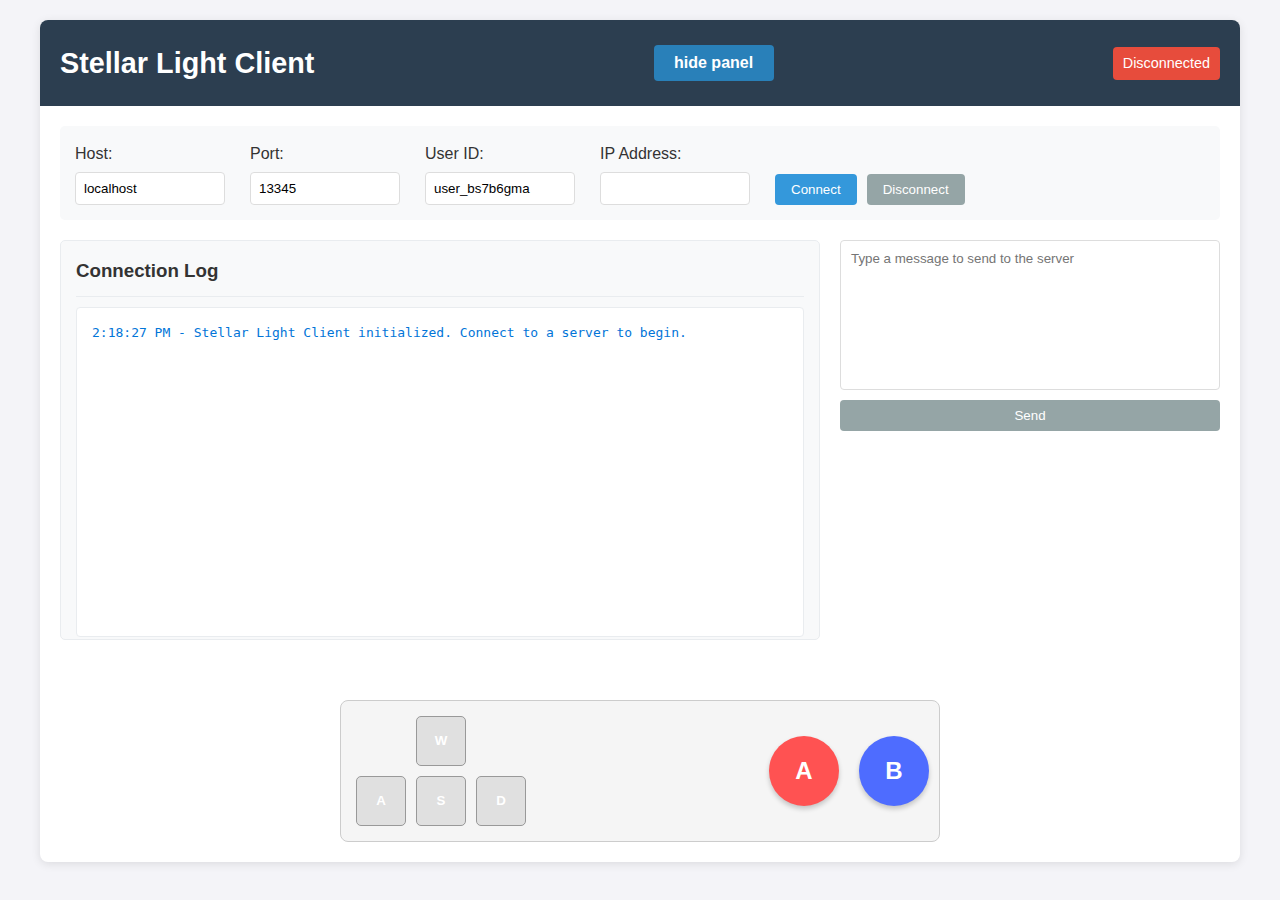
<file: construct/index.html>
<!DOCTYPE html>
<html lang="en">
<head>
    <meta charset="UTF-8">
    <meta name="viewport" content="width=device-width, initial-scale=1.0">
    <title>Stellar Light Client</title>
    <link rel="stylesheet" href="css/styles.css">
</head>
<body>
    <div class="container">
        <header>
            <h1>Stellar Light Client</h1>
            <div class="panel-controls">
                <button id="panel-toggle-btn">hide panel</button>
            </div>
            <div id="connection-status">Disconnected</div>
        </header>
        
        <main>
            <div class="connection-panel">
                <div class="form-group">
                    <label for="host">Host:</label>
                    <input type="text" id="host" value="localhost" data-persist="true">
                </div>
                <div class="form-group">
                    <label for="port">Port:</label>
                    <!-- 13345 is the port for the WebSocket server -->
                    <input type="number" id="port" value="13345" data-persist="true">
                </div>
                <div class="form-group">
                    <label for="user-id">User ID:</label>
                    <input type="text" id="user-id" value="" data-persist="true">
                </div>
                <div class="form-group">
                    <label for="user-address">IP Address:</label>
                    <input type="text" id="user-address" value="" readonly>
                </div>
                <button id="connect-btn">Connect</button>
                <button id="disconnect-btn" disabled>Disconnect</button>
            </div>
            
            <div class="client-display">
                <div class="log-container">
                    <h3>Connection Log</h3>
                    <div id="log-output"></div>
                </div>
                
                <div class="input-container">
                    <textarea id="message-input" placeholder="Type a message to send to the server"></textarea>
                    <button id="send-btn" disabled>Send</button>
                </div>
            </div>
        </main>
        
        <!-- Add game controller -->
        <div class="game-controller">
            <div class="direction-pad">
                <button id="btn-w" class="control-btn direction-btn">W</button>
                <div class="direction-middle">
                    <button id="btn-a" class="control-btn direction-btn">A</button>
                    <button id="btn-s" class="control-btn direction-btn">S</button>
                    <button id="btn-d" class="control-btn direction-btn">D</button>
                </div>
            </div>
            <div class="action-buttons">
                <button id="btn-action-a" class="control-btn action-btn action-btn-a">A</button>
                <button id="btn-action-b" class="control-btn action-btn action-btn-b">B</button>
            </div>
        </div>
    </div>
    
    <!-- Load scripts -->
    <script src="js/msgpack.min.js"></script>
    <script src="js/utils.js"></script>
    <script src="js/networking.js"></script>
    <script src="js/app.js"></script>
</body>
</html>
</file>
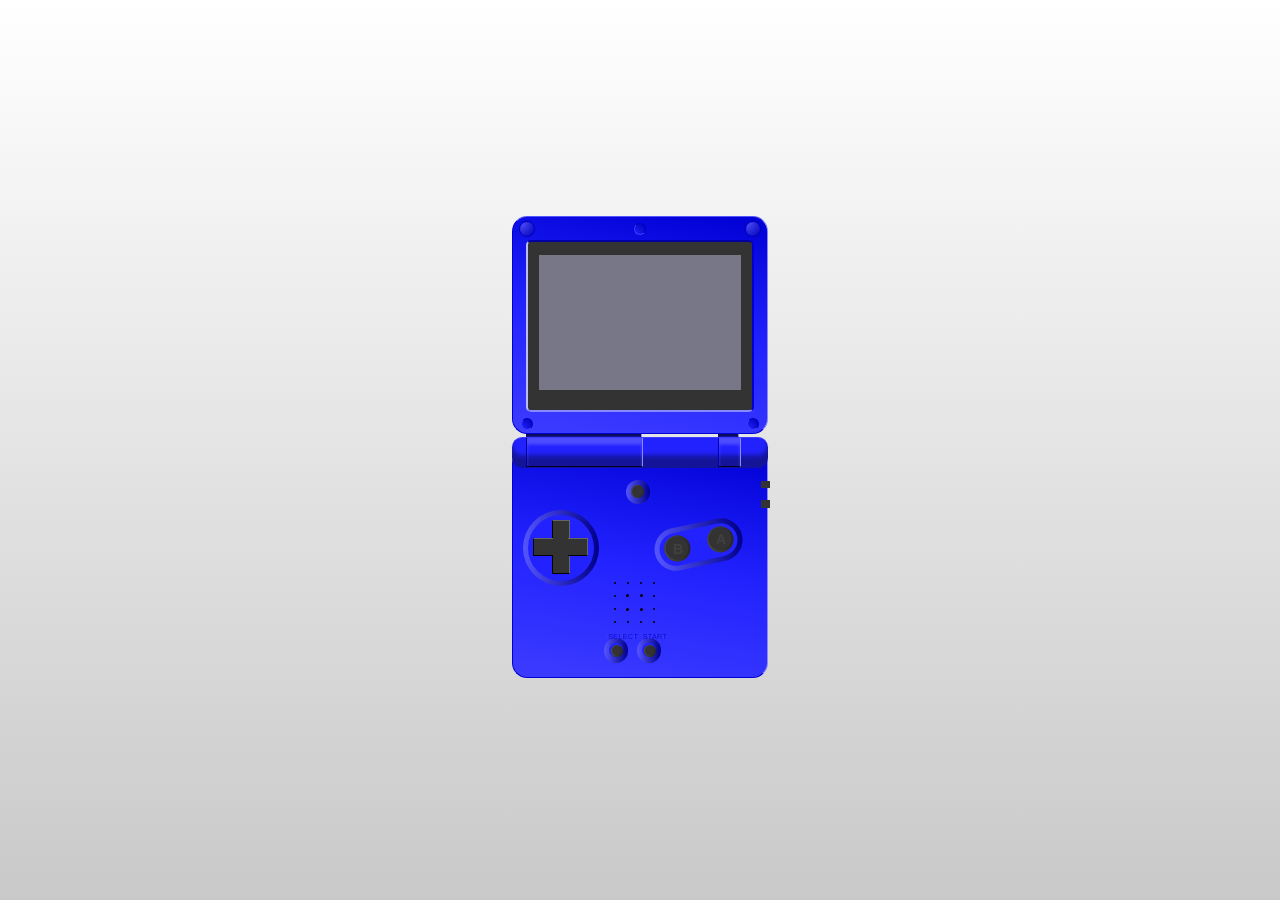
<file: gameboy/gameboy.html>
<!DOCTYPE html>
<html lang="en">
<head>
	<meta charset="UTF-8">
	<meta name="viewport" content="width=device-width, initial-scale=1.0">
	<title>Game Boy Advance SP</title>
	<link rel="stylesheet" href="./css/gameboy.css">
</head>
<body>
	<div class="system-container" id="gbasp">
		<div class="screen-body">
			<div class="screen-bumper" id="bumper-ul"></div>
			<div class="screen-bumper" id="bumper-ur"></div>
			<div class="screen-bumper small-bumper" id="bumper-tm"></div>
			<div class="screen-bumper small-bumper" id="bumper-ll"></div>
			<div class="screen-bumper small-bumper" id="bumper-lr"></div>
			<div class="screen-border">
				<div class="screen">
					<canvas id="gameCanvas" width="320" height="240"></canvas>
				</div>
			</div>
		</div>
		<div class="swivel"> </div>
		
		<div class="gamepad-body">
			<div class="power-light"></div>
			<div class="power-light"></div>

			<div class="pad-container dpad-container">
				<div class="d-pad"></div>
			</div>
				
			<div class="pad-container buttons-container"> 
				<div class="b-button">
					<span class="letter">B</span>
				</div>
				
				<a href="#"><div class="a-button">
					<span class="letter">A</span>
				</div></a>
				
			</div>
				
			<div class="pad-container power-container">
				<a href="#"><div class="b-button power-button"> 
					</div></a>
			</div>
				<div class="speaker-holder">
					<div class="dot small-dot"></div>
					<div class="dot small-dot"></div>
					<div class="dot small-dot"></div>
					<div class="dot small-dot"></div>
					<div class="dot small-dot"></div>
					<div class="dot large-dot"></div>
					<div class="dot large-dot"></div>
					<div class="dot small-dot"></div>
					<div class="dot small-dot"></div>
					<div class="dot large-dot"></div>
					<div class="dot large-dot"></div>
					<div class="dot small-dot"></div>
					<div class="dot small-dot"></div>
					<div class="dot small-dot"></div>
					<div class="dot small-dot"></div>
					<div class="dot small-dot"></div>
			</div>
				
			<div class="pad-container select-container">
				<div class="a-button select-button"> </div>
				</div>

			<div class="pad-container start-container">
					<div class="a-button start-button"> 
				</div>
				</div>
			
			<div class="select-label">SELECT</div>
			<div class="select-label">SELECT</div>

			<div class="start-label">START</div>
			<div class="start-label">START</div>
		</div>
	</div>

	<script src="./js/gameboy.js"></script>
</body>
</html>
</file>
<file: construct/css/styles.css>
* {
    box-sizing: border-box;
    margin: 0;
    padding: 0;
}

body {
    font-family: 'Segoe UI', Tahoma, Geneva, Verdana, sans-serif;
    line-height: 1.6;
    color: #333;
    background-color: #f4f4f8;
    padding: 20px;
}

.container {
    max-width: 1200px;
    margin: 0 auto;
    background-color: #fff;
    border-radius: 8px;
    box-shadow: 0 2px 10px rgba(0, 0, 0, 0.1);
    overflow: hidden;
}

header {
    background-color: #2c3e50;
    color: white;
    padding: 20px;
    display: flex;
    justify-content: space-between;
    align-items: center;
}

header h1 {
    margin: 0;
    font-size: 1.8rem;
}

#connection-status {
    background-color: #e74c3c;
    color: white;
    padding: 5px 10px;
    border-radius: 4px;
    font-size: 0.9rem;
}

#connection-status.connected {
    background-color: #2ecc71;
}

main {
    padding: 20px;
}

.connection-panel {
    margin-bottom: 20px;
    padding: 15px;
    background-color: #f8f9fa;
    border-radius: 5px;
    display: flex;
    flex-wrap: wrap;
    gap: 10px;
    align-items: flex-end;
}

.form-group {
    margin-right: 15px;
}

.form-group label {
    display: block;
    margin-bottom: 5px;
    font-weight: 500;
}

.form-group input {
    padding: 8px;
    border: 1px solid #ddd;
    border-radius: 4px;
    width: 150px;
}

button {
    padding: 8px 16px;
    background-color: #3498db;
    color: white;
    border: none;
    border-radius: 4px;
    cursor: pointer;
    transition: background-color 0.3s;
}

button:hover {
    background-color: #2980b9;
}

button:disabled {
    background-color: #95a5a6;
    cursor: not-allowed;
}

.client-display {
    display: grid;
    grid-template-columns: 2fr 1fr;
    gap: 20px;
    margin-bottom: 20px;
}

.log-container {
    background-color: #f8f9fa;
    border: 1px solid #e9ecef;
    border-radius: 5px;
    padding: 15px;
    height: 400px;
}

.log-container h3 {
    margin-bottom: 10px;
    border-bottom: 1px solid #e9ecef;
    padding-bottom: 10px;
}

#log-output {
    height: 330px;
    overflow-y: auto;
    font-family: monospace;
    white-space: pre-wrap;
    background-color: #fff;
    padding: 10px;
    border-radius: 4px;
    border: 1px solid #e9ecef;
}

.input-container {
    display: flex;
    flex-direction: column;
    gap: 10px;
}

#message-input {
    height: 150px;
    padding: 10px;
    border: 1px solid #ddd;
    border-radius: 4px;
    resize: none;
    font-family: inherit;
}

.log-entry {
    margin-bottom: 5px;
    padding: 5px;
    border-radius: 3px;
}

.log-info {
    color: #0275d8;
}

.log-error {
    color: #d9534f;
    background-color: rgba(217, 83, 79, 0.1);
}

.log-success {
    color: #5cb85c;
}

.log-warning {
    color: #f39c12;
}

/* Game Canvas Container */
.game-container {
    margin-top: 20px;
    width: 100%;
    display: flex;
    justify-content: center;
    align-items: center;
}

/* Game Canvas Styles */
#game-canvas {
    display: block;
    border: 2px solid #2c3e50;
    background-color: #000;
    max-width: 100%;
    height: auto;
}

.hidden {
    display: none;
}

.panel-controls {
    display: inline-block;
    margin: 0 15px;
}

#panel-toggle-btn {
    background-color: #2980b9;
    color: white;
    border: none;
    border-radius: 4px;
    padding: 8px 20px;
    cursor: pointer;
    font-size: 16px;
    font-weight: bold;
    min-width: 120px;
    height: 36px;
    transition: background-color 0.2s;
}

#panel-toggle-btn:hover {
    background-color: #3498db;
}

/* Game Controller Styles */
.game-controller {
    display: flex;
    justify-content: space-between;
    margin: 20px auto;
    max-width: 600px;
    padding: 10px;
    border: 1px solid #ccc;
    border-radius: 8px;
    background-color: #f5f5f5;
}

.direction-pad {
    display: flex;
    flex-direction: column;
    align-items: center;
}

.direction-middle {
    display: flex;
    align-items: center;
}

.direction-btn {
    width: 50px;
    height: 50px;
    margin: 5px;
    background-color: #e0e0e0;
    border: 1px solid #999;
    border-radius: 5px;
    font-weight: bold;
    cursor: pointer;
}

.action-buttons {
    display: flex;
    align-items: center;
    gap: 20px;
}

.action-btn {
    width: 70px;
    height: 70px;
    border-radius: 50%;
    font-weight: bold;
    font-size: 24px;
    cursor: pointer;
    border: none;
    color: white;
    box-shadow: 0 3px 5px rgba(0, 0, 0, 0.2);
}

.action-btn-a {
    background-color: #ff5252;
}

.action-btn-b {
    background-color: #4e6cff;
}

.control-btn:active {
    transform: scale(0.95);
}
</file>
<file: gameboy/css/gameboy.css>
/* Adjust this to change the size of the whole pen */
html {
    font-size: 2vw;
  }
  
  body {
    margin: 0;
    padding: 0;
    background: #ffffff;
    background: -moz-linear-gradient(top, #ffffff 0%, #C9C9C9 100%);
    background: -webkit-gradient(linear, left top, left bottom, color-stop(0%, #ffffff), color-stop(100%, #e5e5e5));
    background: -webkit-linear-gradient(top, #ffffff 0%, #C9C9C9 100%);
    background: -o-linear-gradient(top, #ffffff 0%, #C9C9C9 100%);
    background: -ms-linear-gradient(top, #ffffff 0%, #C9C9C9 100%);
    background: linear-gradient(to bottom, #ffffff 0%, #C9C9C9 100%);
    height: 100vh;
    width: 100%;
    display: flex;
    justify-content: center;
    align-items: center;
  }
  
  body .system-container#gbasp {
    width: 40.0rem;
    height: 73.0rem;
    margin: 2.0rem auto;
    z-index: 0;
  }
  
  body .system-container#gbasp .screen-body {
    background-color: #2222ff;
    background: linear-gradient(10deg, #3c3cff, #2222ff, #0000d4);
    width: 40.0rem;
    height: 34.0rem;
    border-radius: 2.4rem;
    position: relative;
    padding: 2.0rem;
    box-sizing: border-box;
    border: 0.3rem solid #0000d4;
    border-right-color: #8888ff;
    border-top-color: #5555ff;
  }
  
  body .system-container#gbasp .screen-body:before {
    content: '';
    width: 18.0rem;
    height: .8rem;
    background-color: #2222ff;
    position: absolute;
    bottom: -.8rem;
    z-index: -1;
    left: 2.0rem;
    border-right: 0.2rem solid #8888ff;
    -webkit-box-shadow: inset 0rem 0.6rem 0.5rem 0rem rgba(0, 0, 0, 0.75);
    -moz-box-shadow: inset 0rem 0.6rem 0.5rem 0rem rgba(0, 0, 0, 0.75);
    box-shadow: inset 0rem 0.6rem 0.5rem 0rem rgba(0, 0, 0, 0.75);
  }
  
  body .system-container#gbasp .screen-body:after {
    content: '';
    width: 3.2rem;
    height: .8rem;
    background-color: #2222ff;
    position: absolute;
    bottom: -.8rem;
    z-index: -1;
    left: 32.0rem;
    border-right: 0.2rem solid #8888ff;
    -webkit-box-shadow: inset 0rem 0.6rem 0.5rem 0rem rgba(0, 0, 0, 0.75);
    -moz-box-shadow: inset 0rem 0.6rem 0.5rem 0rem rgba(0, 0, 0, 0.75);
    box-shadow: inset 0rem 0.6rem 0.5rem 0rem rgba(0, 0, 0, 0.75);
  }
  
  body .system-container#gbasp .screen-border {
    background-color: #333;
    width: 100%;
    margin: 1.6rem auto;
    height: 26.8rem;
    box-sizing: border-box;
    border: 0.4rem solid #bbbbff;
    border-radius: .8rem;
    border-top-color: #0000a2;
    border-right-color: #0000d4;
    border-bottom-color: #8888ff;
  }
  
  body .system-container#gbasp .screen-border img {
    position: absolute;
    left: 11.2rem;
    bottom: 4rem;
    opacity: .7;
    width: 17.5rem;
  }
  
  body .system-container#gbasp .screen {
    background-color: #777788;
    margin: 2.0rem auto;
    width: 90%;
    height: 21.0rem;
  }
  
  body .system-container#gbasp .screen iframe {
    width: 100%;
    height: 21.0rem;
  }
  
  body .system-container#gbasp .screen-bumper {
    border-radius: 100%;
    width: 2.2rem;
    height: 2.2rem;
    position: absolute;
    background: radial-gradient(circle at top left, #5555ff, #0000bb);
    border: 0.2rem solid #0000bb;
  }
  
  body .system-container#gbasp #bumper-ul {
    left: 1.0rem;
    top: .6rem;
  }
  
  body .system-container#gbasp #bumper-ur {
    right: 1.0rem;
    top: .6rem;
  }
  
  body .system-container#gbasp #bumper-ll {
    left: 1.2rem;
    bottom: .4rem;
  }
  
  body .system-container#gbasp #bumper-lr {
    right: 1.2rem;
    bottom: .4rem;
  }
  
  body .system-container#gbasp #bumper-tm {
    left: calc(50% - 1.0rem);
    top: .8rem;
  }
  
  body .system-container#gbasp .small-bumper {
    width: 1.6rem;
    height: 1.6rem;
    background: radial-gradient(circle at bottom left, #2222ff, #0000bb);
    border-width: .1rem;
    border-left-color: #3c3cff;
    border-bottom-color: #3c3cff;
  }
  
  body .system-container#gbasp .swivel {
    width: 100%;
    border-radius: 1.6rem;
    height: 4.8rem;
    background-color: #2222ff;
    position: relative;
    top: .4rem;
    -webkit-box-shadow: inset 0rem -2rem 0.8rem 0rem rgba(0, 0, 0, 0.4);
    -moz-box-shadow: inset 0rem -2rem 0.8rem 0rem rgba(0, 0, 0, 0.4);
    box-shadow: inset 0rem -2rem 0.8rem 0rem rgba(0, 0, 0, 0.4);
    border-top: 0.2rem solid #3c3cff;
  }
  
  body .system-container#gbasp .swivel:before {
    content: '';
    width: 18.0rem;
    height: 4.5rem;
    position: absolute;
    bottom: -2.0rem;
    z-index: 1;
    left: 2.2rem;
    top: .0rem;
    border-right: 0.2rem solid #8888ff;
    border-left: 0.2rem solid #0000a2;
    border-bottom: 0.3rem solid #000022;
    -webkit-box-shadow: inset 0rem 1rem 0.5rem 0rem rgba(255, 255, 255, 0.2);
    -moz-box-shadow: inset 0rem 1rem 0.5rem 0rem rgba(255, 255, 255, 0.2);
    box-shadow: inset 0rem 1rem 0.5rem 0rem rgba(255, 255, 255, 0.2);
  }
  
  body .system-container#gbasp .swivel:after {
    content: '';
    width: 3.2rem;
    height: 4.5rem;
    position: absolute;
    bottom: -2.0rem;
    z-index: 1;
    left: 32.2rem;
    top: .0rem;
    border-right: 0.2rem solid #8888ff;
    border-left: 0.2rem solid #0000bb;
    border-bottom: 0.3rem solid #000022;
    -webkit-box-shadow: inset 0rem 1rem 0.5rem 0rem rgba(255, 255, 255, 0.2);
    -moz-box-shadow: inset 0rem 1rem 0.5rem 0rem rgba(255, 255, 255, 0.2);
    box-shadow: inset 0rem 1rem 0.5rem 0rem rgba(255, 255, 255, 0.2);
  }
  
  body .system-container#gbasp .gamepad-body {
    background-color: #2222ff;
    background: linear-gradient(10deg, #3c3cff, #2222ff, #0000d4);
    width: 40.0rem;
    height: 36.0rem;
    border-radius: 2.4rem;
    position: relative;
    padding: 2.0rem;
    box-sizing: border-box;
    border: 0.3rem solid #0000d4;
    border-right-color: #8888ff;
    border-top-color: #5555ff;
    z-index: -1;
    top: -2.8rem;
  }
  
  body .system-container#gbasp .pad-container {
    width: 11.0rem;
    height: 11.0rem;
    border: none;
    border-radius: 100%;
    position: absolute;
    left: 2.0rem;
    top: 10.0rem;
  }
  
  body .system-container#gbasp .pad-container:before {
    content: '';
    z-index: 0;
    top: .4rem;
    left: .4rem;
    height: inherit;
    width: inherit;
    background: #2222ff;
    position: absolute;
    border-radius: inherit;
  }
  
  body .system-container#gbasp .pad-container:after {
    content: '';
    position: absolute;
    z-index: -1;
    top: -.4rem;
    left: -.4rem;
    width: inherit;
    height: inherit;
    background: linear-gradient(to right, #5555ff, #000088);
    border-radius: inherit;
  }
  
  body .system-container#gbasp .dpad-container {
    border: none;
    background: #2222ff;
    z-index: 99;
  }
  
  body .system-container#gbasp .dpad-container:before {
    width: 11.8rem;
    height: 11.8rem;
    border-radius: 100%;
    background: linear-gradient(to right, #5555ff, #000088);
    content: '';
    position: absolute;
    top: -.4rem;
    left: -.4rem;
    z-index: -1;
  }
  
  body .system-container#gbasp .dpad-container:after {
    width: 10.2rem;
    height: 10.2rem;
    border-radius: 100%;
    background: #2222ff;
    content: '';
    position: absolute;
    top: .4rem;
    left: .4rem;
    z-index: -1;
  }
  
  body .system-container#gbasp .d-pad {
    width: 2.8rem;
    height: 8.4rem;
    background-color: #333;
    position: relative;
    margin: 1.2rem auto;
    box-sizing: border-box;
    border: 0.2rem solid black;
    border-top: 0.2rem solid #666666;
    border-right: 0.2rem solid #666666;
  }
  
  body .system-container#gbasp .d-pad:before {
    width: 3.1rem;
    height: 2.8rem;
    position: absolute;
    content: '';
    background-color: #333;
    left: -3.1rem;
    top: 2.6rem;
    border-bottom: 0.2rem solid black;
    border-left: 0.2rem solid black;
    border-top: 0.2rem solid #666666;
    box-sizing: border-box;
  }
  
  body .system-container#gbasp .d-pad:after {
    width: 3.1rem;
    height: 2.8rem;
    position: absolute;
    content: '';
    background-color: #333;
    left: 2.3rem;
    top: 2.6rem;
    border-top: 0.2rem solid #666666;
    border-right: 0.2rem solid #666666;
    border-bottom: 0.2rem solid black;
    box-sizing: border-box;
  }
  
  body .system-container#gbasp .buttons-container {
    width: 12.4rem;
    height: 5.1rem;
    border: 0.8rem solid #0000bb;
    border: none !important;
    background: yellow;
    border-radius: 11.0rem;
    position: relative;
    left: 20.8rem;
    top: 10.4rem;
    border-top-color: #000088;
    border-left-color: #5555ff;
    border-bottom-color: #3c3cff;
    transform: rotate(-12deg);
    z-index: 1;
  }
  
  body .system-container#gbasp .buttons-container:before {
    width: inherit;
    height: inherit;
    background: #2222ff;
    top: 0rem;
    left: 0rem;
    position: absolute;
    content: '';
    border-radius: 11rem;
    z-index: 0;
  }
  
  body .system-container#gbasp .buttons-container:after {
    content: '';
    position: absolute;
    left: -.8rem;
    top: -.8rem;
    border-radius: 11.0rem;
    width: 14rem;
    height: 6.7rem;
    background: linear-gradient(to right, #5555ff, #000088);
    z-index: -1;
  }
  
  body .system-container#gbasp .buttons-container .letter {
    display: block;
    position: absolute;
    z-index: 200;
    top: .05em;
    left: calc(50% - .3em);
  }
  
  body .system-container#gbasp .b-button, body .system-container#gbasp .a-button {
    font-family: Arial, Helvetica, sans-serif;
    font-weight: 700;
    line-height: 4.0rem;
    font-size: 2.2rem;
    color: #404040;
    transform: rotate(12deg);
    text-align: center;
    width: 4.0rem;
    height: 4.0rem;
    background-color: #333;
    border-radius: 100%;
    position: absolute;
    left: .8rem;
    top: .5rem;
    box-sizing: border-box;
    border: none;
  }
  
  body .system-container#gbasp .b-button:before, body .system-container#gbasp .a-button:before {
    width: inherit;
    height: inherit;
    border-radius: inherit;
    content: '';
    position: absolute;
    background: yellow;
    left: -0rem;
    top: -0rem;
    background: linear-gradient(to right, #4d4d4d, #262626);
    z-index: -1;
  }
  
  body .system-container#gbasp .b-button:after, body .system-container#gbasp .a-button:after {
    width: 3.6rem;
    height: 3.6rem;
    background: #333;
    content: '';
    position: absolute;
    left: .2rem;
    top: .2rem;
    border-radius: inherit;
    z-index: 0;
  }
  
  body .system-container#gbasp .a-button {
    left: 7.6rem;
  }
  
  body .system-container#gbasp .power-container {
    width: 2.0rem;
    height: 2.0rem;
    position: absolute;
    left: 18.0rem;
    top: 5.2rem;
    border-width: .5rem;
  }
  
  body .system-container#gbasp .power-container:after {
    width: 3.8rem;
    height: 3.8rem;
  }
  
  body .system-container#gbasp .power-container:before {
    left: 0.5rem;
    top: 0.5rem;
  }
  
  body .system-container#gbasp .power-button {
    width: 2.1rem;
    height: 2.1rem;
    position: absolute;
    left: calc(50% - 0.5rem);
    top: calc(50% - 0.5rem);
    color: #fff;
  }
  
  body .system-container#gbasp .power-button:after {
    width: 1.6rem;
    height: 1.6rem;
    left: .2rem;
    top: .2rem;
  }
  
  body .system-container#gbasp .speaker-holder {
    width: 8.0rem;
    height: 8.0rem;
    position: absolute;
    top: 20.0rem;
    left: 15.0rem;
    display: flex;
    justify-content: space-between;
    flex-wrap: wrap;
    align-items: center;
  }
  
  body .system-container#gbasp .dot {
    width: .3rem;
    height: .3rem;
    background-color: #000;
    margin: .8rem;
    border-radius: 100%;
  }
  
  body .system-container#gbasp .large-dot {
    width: .5rem;
    height: .5rem;
    border-radius: .5rem;
  }
  
  body .system-container#gbasp .select-container, body .system-container#gbasp .start-container {
    width: 2.2rem;
    height: 2.2rem;
    position: absolute;
    left: 14.6rem;
    top: 30.0rem;
  }
  
  body .system-container#gbasp .select-container:after, body .system-container#gbasp .start-container:after {
    width: 3.8rem;
    height: 3.8rem;
  }
  
  body .system-container#gbasp .start-container {
    left: 19.8rem;
  }
  
  body .system-container#gbasp .select-button, body .system-container#gbasp .start-button {
    position: absolute;
    height: 1.8rem;
    width: 1.8rem;
    left: calc(50% - 0.45rem);
    top: calc(50% - 0.45rem);
  }
  
  body .system-container#gbasp .select-button:after, body .system-container#gbasp .start-button:after {
    height: 1.4rem;
    width: 1.4rem;
    top: .2rem;
    left: .2rem;
  }
  
  body .system-container#gbasp .a-button:active {
    background-color: #999999;
  }
  
  body .system-container#gbasp .select-label, body .system-container#gbasp .start-label {
    position: absolute;
    font-family: Impact, Charcoal, sans-serif;
    font-size: 1.2rem;
    left: 14.8rem;
    bottom: 5.6rem;
    color: #0000d4;
    z-index: 2;
  }
  
  body .system-container#gbasp .start-label {
    left: 20.2rem;
  }
  
  body .system-container#gbasp .start-label + .start-label {
    left: 20.1rem;
    bottom: 5.7rem;
    color: #5555ff;
    z-index: 1;
  }
  
  body .system-container#gbasp .select-label + .select-label {
    color: #5555ff;
    left: 14.7rem;
    bottom: 5.7rem;
    z-index: 1;
  }
  
  body .system-container#gbasp .power-light {
    position: absolute;
    width: 1.4rem;
    height: 1.2rem;
    background-color: #333;
    right: -.4rem;
    top: 5.0rem;
  }
  
  body .system-container#gbasp .power-light + .power-light {
    top: 8.0rem;
  }
  
  @media (min-width: 480px) {
    html {
      font-size: 1.5vw;
    }
  }
  
  @media (min-width: 600px) {
    html {
      font-size: 1.2vw;
    }
  }
  
  @media (min-width: 720px) {
    html {
      font-size: .8vw;
    }
  }
  
  @media (min-width: 1080px) {
    html {
      font-size: .5vw;
    }
  }
  
  @media (min-width: 1600px) {
    html {
      font-size: .35vw;
    }
  }
</file>
